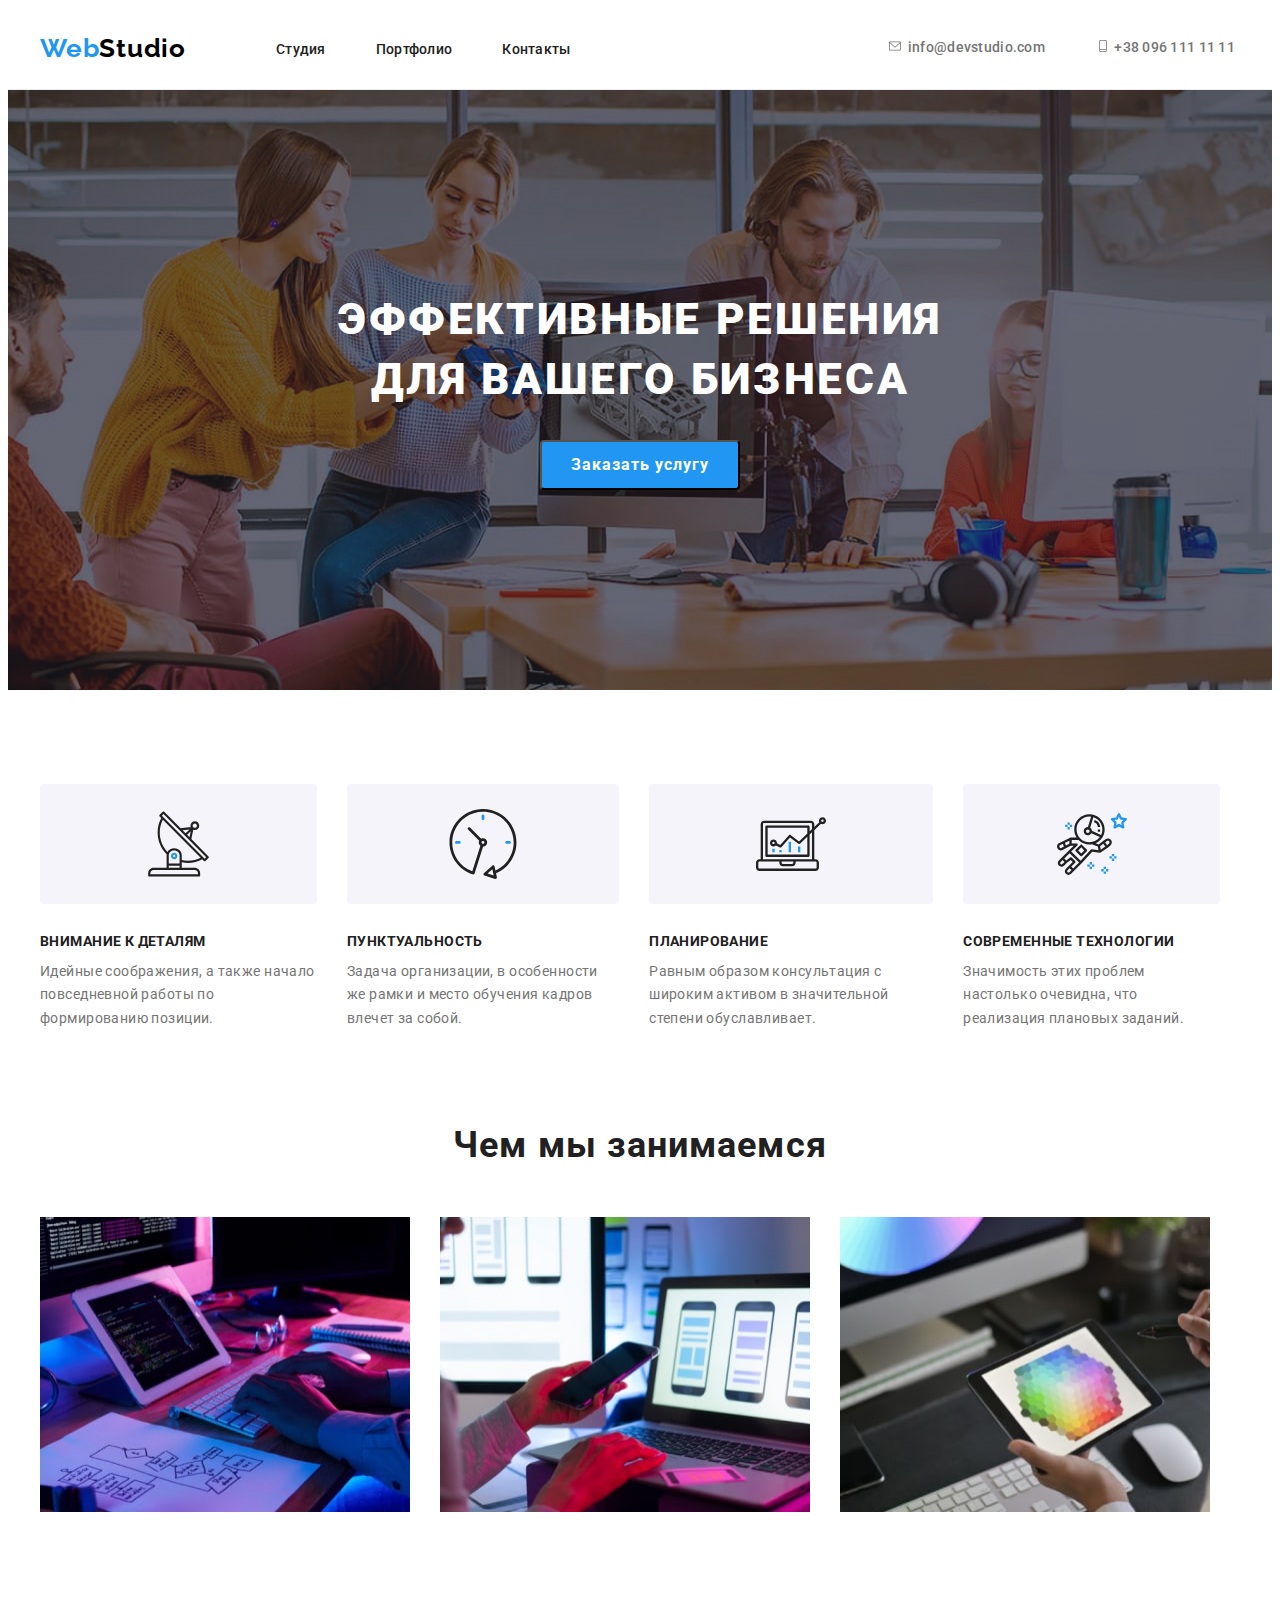
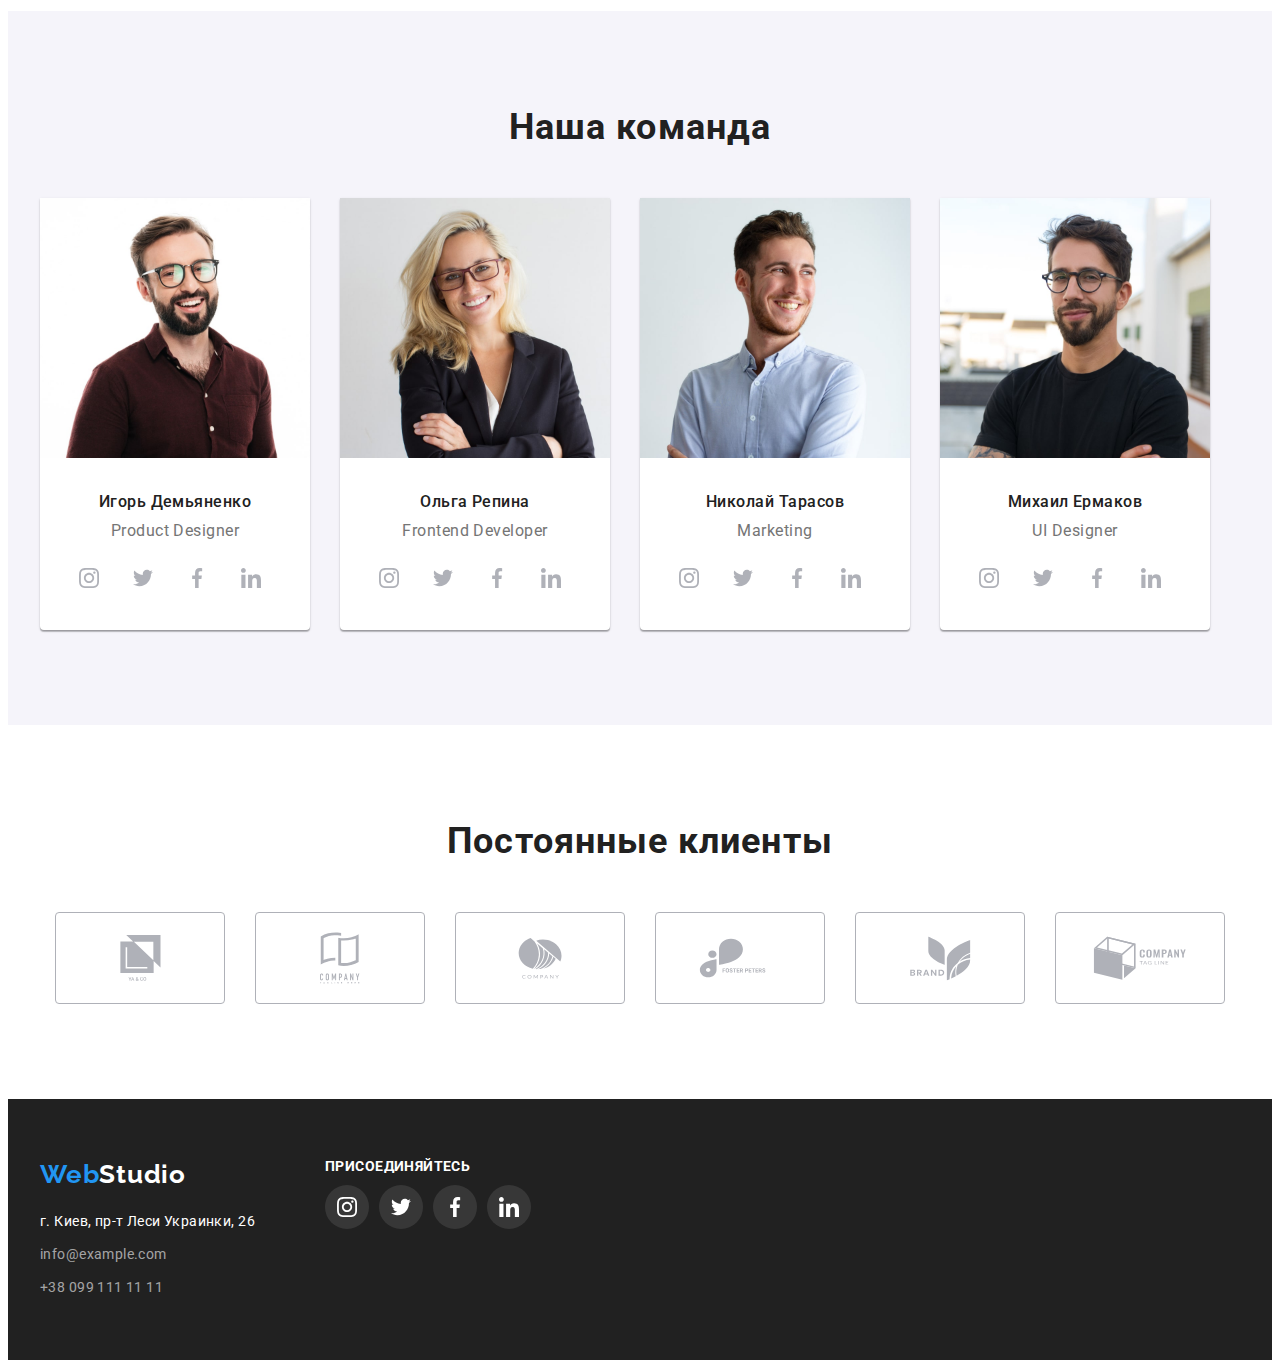
<file: index.html>
<!DOCTYPE html>
<html lang="ru">
  <head>
    <meta charset="UTF-8" />
    <meta http-equiv="X-UA-Compatible" content="IE=edge" />
    <meta name="viewport" content="width=device-width, initial-scale=1.0" />
    <link rel="preconnect" href="https://fonts.googleapis.com" />
    <link rel="preconnect" href="https://fonts.gstatic.com" crossorigin />
    <link
      href="https://fonts.googleapis.com/css2?family=Raleway:wght@700&family=Roboto:wght@400;500;700;900&display=swap"
      rel="stylesheet"
    />
    <title>WebStudio</title>
    <link
      rel="stylesheet"
      href="https://cdnjs.cloudflare.com/ajax/libs/modern-normalize/1.1.0/modern-normalize.min.css"
      integrity="sha512-wpPYUAdjBVSE4KJnH1VR1HeZfpl1ub8YT/NKx4PuQ5NmX2tKuGu6U/JRp5y+Y8XG2tV+wKQpNHVUX03MfMFn9Q=="
      crossorigin="anonymous"
      referrerpolicy="no-referrer"
    />
    <link rel="stylesheet" href="./css/styles.css" />
  </head>
  <body>
    <!-- HEADER  -->
    <header class="header">
      <div class="container nav-head">
        <nav class="header-nav">
          <a href="" class="header-logo link">
            Web<span class="logo">Studio</span></a
          >
          <ul class="header-list list">
            <li class="header-item">
              <a href="./index.html" class="header-link link">Студия</a>
            </li>
            <li class="header-item">
              <a href="./portfolio.html" class="header-link link">Портфолио</a>
            </li>
            <li class="header-item">
              <a href="" class="header-link link">Контакты</a>
            </li>
          </ul>
        </nav>
        <ul class="header-contact list">
          <li>
            <a href="mailto:info@devstudio.com" class="header-mail link">
              <span class="header-contact-mail">
                <svg class=" " width="16" height="12">
                  <use href="./images/symbol-defs.svg#icon-meil"></use>
                </svg>
              </span>
              info@devstudio.com</a
            >
          </li>
          <li>
            <a href="tel:+380961111111" class="header-tel link"
              >
              <span class="header-contact-tel">
                <svg class=" " width="16" height="12">
                  <use href="./images/symbol-defs.svg#icon-tel"></use>
                </svg>
                +38 096 111 11 11</a
            >
          </li>
        </ul>
      </div>
    </header>
    <main>
      <!-- HERO -->
      <section class="hero">
        <div class="container">
          <h1 class="hero-title">Эффективные решения для вашего бизнеса</h1>
          <button type="button" class="hero-btn">Заказать услугу</button>
        </div>
      </section>
      <!-- SPECIFICATION -->
      <section class="specification">
        <div class="container">
          <ul class="specification-list list">
            <li class="specification-item">
              <div class="specification-item-icon">
                <svg class="specif-item-icon" width="65" height="70">
                  <use href="./images/symbol-defs.svg#icon-antenna"></use>
                </svg>
              </div>
              <h3 class="specification-title">Внимание к деталям</h3>
              <p class="specification-text">
                Идейные соображения, а также начало повседневной работы по
                формированию позиции.
              </p>
            </li>
            <li class="specification-item">
              <div class="specification-item-icon">
                <svg class="specif-item-icon" width="70" height="70">
                  <use href="./images/symbol-defs.svg#icon-clock"></use>
                </svg>
              </div>
              <h3 class="specification-title">Пунктуальность</h3>
              <p class="specification-text">
                Задача организации, в особенности же рамки и место обучения
                кадров влечет за собой.
              </p>
            </li>
            <li class="specification-item">
              <div class="specification-item-icon">
                <svg class="specif-item-icon" width="70" height="70">
                  <use href="./images/symbol-defs.svg#icon-diagram"></use>
                </svg>
              </div>
              <h3 class="specification-title">Планирование</h3>
              <p class="specification-text">
                Равным образом консультация с широким активом в значительной
                степени обуславливает.
              </p>
            </li>
            <li class="specification-item">
              <div class="specification-item-icon">
                <svg class="specif-item-icon" width="70" height="70">
                  <use href="./images/symbol-defs.svg#icon-astronaut"></use>
                </svg>
              </div>
              <h3 class="specification-title">Современные технологии</h3>
              <p class="specification-text">
                Значимость этих проблем настолько очевидна, что реализация
                плановых заданий.
              </p>
            </li>
          </ul>
        </div>
      </section>
      <!-- PROGEKT -->
      <section class="progekt">
        <div class="container">
          <h2 class="progekt-title">Чем мы занимаемся</h2>
          <ul class="title-list list">
            <li class="progekt-item">
              <img
                src="./images/box1.jpg"
                alt="Верстка кода на планшете"
                width="370"
                height="295"
              />
            </li>
            <li class="progekt-item">
              <img
                src="./images/box2.jpg"
                alt="Смартфон и ноутбук"
                width="370"
                height="295"
              />
            </li>
            <li class="progekt-item">
              <img
                src="./images/box3.jpg"
                alt="Палитра цветов на планшете"
                width="370"
                height="295"
              />
            </li>
          </ul>
        </div>
      </section>
      <!-- TEAM -->
      <section class="team">
        <div class="container">
          <h2 class="team-title">Наша команда</h2>
          <ul class="team-list list">
            <li class="team-item team-card">
              <img
                src="./images/photo1.jpg"
                alt="Фото Игорь Демьяненко"
                width="270"
                height="260"
              />
              <div class="team-group">
                <h3 class="team-name">Игорь Демьяненко</h3>
                <p lang="en" class="team-text">Product Designer</p>
                <ul class="team-soc-list list">
                  <li class="team-soc-item">
                    <a href="" class="team-soc-link link">
                      <svg class="team-soc-icon" width="20" height="20">
                        <use
                          href="./images/symbol-defs.svg#icon-instagram"
                        ></use>
                      </svg>
                    </a>
                  </li>
                  <li class="team-soc-item">
                    <a href="" class="team-soc-link link"
                      ><svg class="team-soc-icon" width="20" height="20">
                        <use href="./images/symbol-defs.svg#icon-twitter"></use>
                      </svg>
                    </a>
                  </li>
                  <li class="team-soc-item">
                    <a href="" class="team-soc-link link"
                      ><svg class="team-soc-icon" width="20" height="20">
                        <use
                          href="./images/symbol-defs.svg#icon-facebook"
                        ></use>
                      </svg>
                    </a>
                  </li>
                  <li class="team-soc-item">
                    <a href="" class="team-soc-link link"
                      ><svg class="team-soc-icon" width="20" height="20">
                        <use
                          href="./images/symbol-defs.svg#icon-linkedin"
                        ></use>
                      </svg>
                    </a>
                  </li>
                </ul>
              </div>
            </li>
            <li class="team-item team-card">
              <img
                src="./images/photo2.jpg"
                alt="Фото Ольга Репина"
                width="270"
                height="260"
              />
              <div class="team-group">
                <h3 class="team-name">Ольга Репина</h3>
                <p lang="en" class="team-text">Frontend Developer</p>
                <ul class="team-soc-list list">
                  <li class="team-soc-item">
                    <a href="" class="team-soc-link link">
                      <svg class="team-soc-icon" width="20" height="20">
                        <use
                          href="./images/symbol-defs.svg#icon-instagram"
                        ></use>
                      </svg>
                    </a>
                  </li>
                  <li class="team-soc-item">
                    <a href="" class="team-soc-link link"
                      ><svg class="team-soc-icon" width="20" height="20">
                        <use href="./images/symbol-defs.svg#icon-twitter"></use>
                      </svg>
                    </a>
                  </li>
                  <li class="team-soc-item">
                    <a href="" class="team-soc-link link"
                      ><svg class="team-soc-icon" width="20" height="20">
                        <use
                          href="./images/symbol-defs.svg#icon-facebook"
                        ></use>
                      </svg>
                    </a>
                  </li>
                  <li class="team-soc-item">
                    <a href="" class="team-soc-link link"
                      ><svg class="team-soc-icon" width="20" height="20">
                        <use
                          href="./images/symbol-defs.svg#icon-linkedin"
                        ></use>
                      </svg>
                    </a>
                  </li>
                </ul>
              </div>
            </li>
            <li class="team-item team-card">
              <img
                src="./images/photo3.jpg"
                alt="Фото Николай Тарасов"
                width="270"
                height="260"
              />
              <div class="team-group">
                <h3 class="team-name">Николай Тарасов</h3>
                <p lang="en" class="team-text">Marketing</p>
                <ul class="team-soc-list list">
                  <li class="team-soc-item">
                    <a href="" class="team-soc-link link">
                      <svg class="team-soc-icon" width="20" height="20">
                        <use
                          href="./images/symbol-defs.svg#icon-instagram"
                        ></use>
                      </svg>
                    </a>
                  </li>
                  <li class="team-soc-item">
                    <a href="" class="team-soc-link link"
                      ><svg class="team-soc-icon" width="20" height="20">
                        <use href="./images/symbol-defs.svg#icon-twitter"></use>
                      </svg>
                    </a>
                  </li>
                  <li class="team-soc-item">
                    <a href="" class="team-soc-link link"
                      ><svg class="team-soc-icon" width="20" height="20">
                        <use
                          href="./images/symbol-defs.svg#icon-facebook"
                        ></use>
                      </svg>
                    </a>
                  </li>
                  <li class="team-soc-item">
                    <a href="" class="team-soc-link link"
                      ><svg class="team-soc-icon" width="20" height="20">
                        <use
                          href="./images/symbol-defs.svg#icon-linkedin"
                        ></use>
                      </svg>
                    </a>
                  </li>
                </ul>
              </div>
            </li>
            <li class="team-item team-card">
              <img
                src="./images/photo4.jpg"
                alt="Фото Михаил Ермаков"
                width="270"
                height="260"
              />
              <div class="team-group">
                <h3 class="team-name">Михаил Ермаков</h3>
                <p lang="en" class="team-text">UI Designer</p>
                <ul class="team-soc-list list">
                  <li class="team-soc-item">
                    <a href="" class="team-soc-link link">
                      <svg class="team-soc-icon" width="20" height="20">
                        <use
                          href="./images/symbol-defs.svg#icon-instagram"
                        ></use>
                      </svg>
                    </a>
                  </li>
                  <li class="team-soc-item">
                    <a href="" class="team-soc-link link"
                      ><svg class="team-soc-icon" width="20" height="20">
                        <use href="./images/symbol-defs.svg#icon-twitter"></use>
                      </svg>
                    </a>
                  </li>
                  <li class="team-soc-item">
                    <a href="" class="team-soc-link link"
                      ><svg class="team-soc-icon" width="20" height="20">
                        <use
                          href="./images/symbol-defs.svg#icon-facebook"
                        ></use>
                      </svg>
                    </a>
                  </li>
                  <li class="team-soc-item">
                    <a href="" class="team-soc-link link"
                      ><svg class="team-soc-icon" width="20" height="20">
                        <use
                          href="./images/symbol-defs.svg#icon-linkedin"
                        ></use>
                      </svg>
                    </a>
                  </li>
                </ul>
              </div>
            </li>
          </ul>
        </div>
      </section>
      <!-- CLIENTS -->
      <section class="clients">
        <div class="container">
          <h2 class="clients-title">Постоянные клиенты</h2>
          <ul class="clients-list list">
            <li class="clients-item">
              <a href="" class="clients-link link">
                <svg class="clients-soc-icon" width="41" height="46">
                  <use href="./images/symbol-defs.svg#icon-logol"></use>
                </svg>
              </a>
            </li>
            <li class="clients-item">
              <a href="" class="clients-link link"
                ><svg class="clients-soc-icon" width="40" height="52">
                  <use href="./images/symbol-defs.svg#icon-logoll"></use>
                </svg>
              </a>
            </li>
            <li class="clients-item">
              <a href="" class="clients-link link"
                ><svg class="clients-soc-icon" width="44" height="42">
                  <use href="./images/symbol-defs.svg#icon-logolll"></use>
                </svg>
              </a>
            </li>
            <li class="clients-item">
              <a href="" class="clients-link link"
                ><svg class="clients-soc-icon" width="85" height="40">
                  <use href="./images/symbol-defs.svg#icon-logolV"></use>
                </svg>
              </a>
            </li>
            <li class="clients-item">
              <a href="" class="clients-link link"
                ><svg class="clients-soc-icon" width="63" height="45">
                  <use href="./images/symbol-defs.svg#icon-logoV"></use>
                </svg>
              </a>
            </li>
            <li class="clients-item">
              <a href="" class="clients-link link"
                ><svg class="clients-soc-icon" width="94" height="44">
                  <use href="./images/symbol-defs.svg#icon-logoVl"></use>
                </svg>
              </a>
            </li>
          </ul>
        </div>
      </section>
    </main>
    <!-- FOOTER -->
    <footer class="footer">
      <div class="container footer-cont">
        <div class="footer-contacts-logo">
          <a href="" class="footer-logo link">
            Web<span class="logo-footer">Studio</span>
          </a>
          <address class="footer-address link">
            <div class="footer-contacts">
              г. Киев, пр-т Леси Украинки, 26
              <a href="info@example.com" class="footer-mail link"
                >info@example.com</a
              >
              <a href="+380991111111" class="footer-tel link"
                >+38 099 111 11 11</a
              >
            </div>
          </address>
        </div>
        <div class="footer-soc">
          <p class="footer-soc-text">присоединяйтесь</p>
          <ul class="footer-soc-list list">
            <li class="footer-soc-item">
              <a href="" class="footer-soc-link link">
                <svg class="footer-soc-icon" width="20" height="20">
                  <use href="./images/symbol-defs.svg#icon-instagram"></use>
                </svg>
              </a>
            </li>
            <li class="footer-soc-item">
              <a href="" class="footer-soc-link link"
                ><svg class="footer-soc-icon" width="20" height="20">
                  <use href="./images/symbol-defs.svg#icon-twitter"></use>
                </svg>
              </a>
            </li>
            <li class="footer-soc-item">
              <a href="" class="footer-soc-link link"
                ><svg class="footer-soc-icon" width="20" height="20">
                  <use href="./images/symbol-defs.svg#icon-facebook"></use>
                </svg>
              </a>
            </li>
            <li class="footer-soc-item">
              <a href="" class="footer-soc-link link"
                ><svg class="footer-soc-icon" width="20" height="20">
                  <use href="./images/symbol-defs.svg#icon-linkedin"></use>
                </svg>
              </a>
            </li>
          </ul>
        </div>
      </div>
    </footer>
  </body>
</html>
</file>
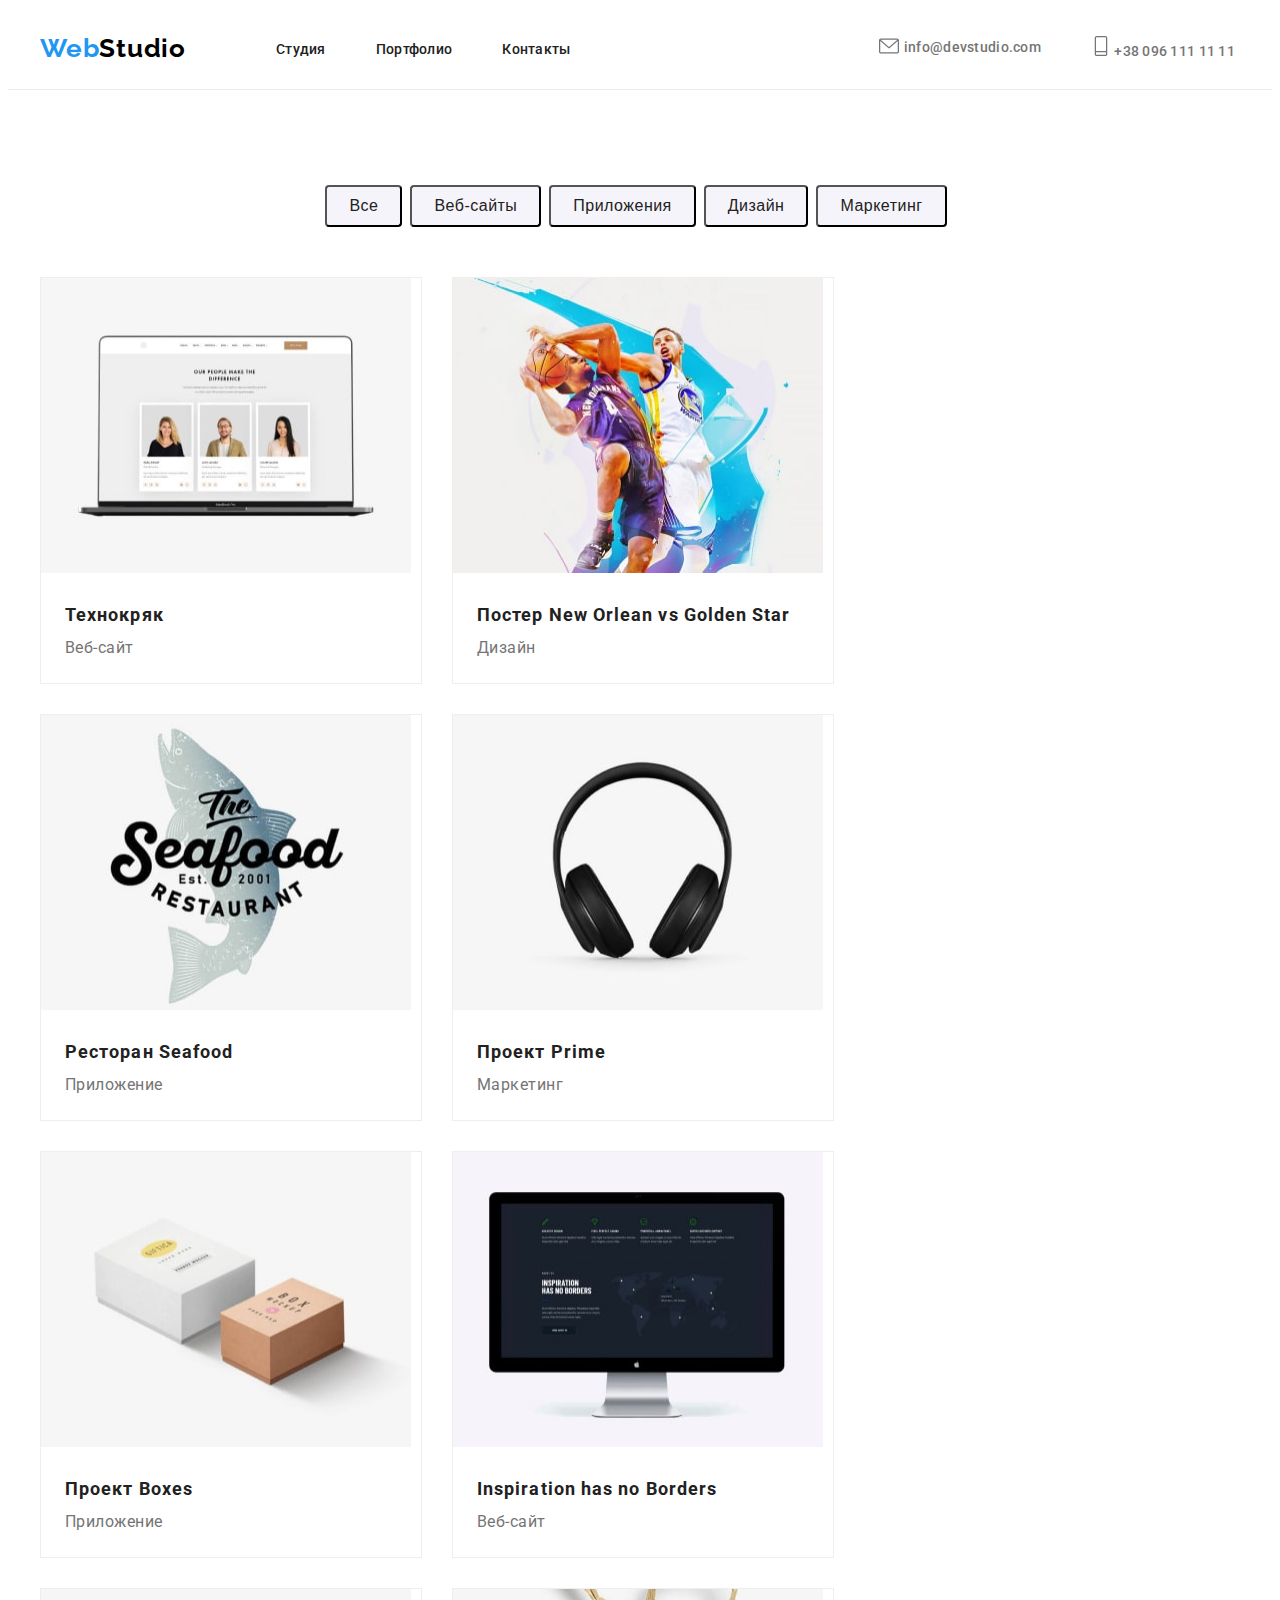
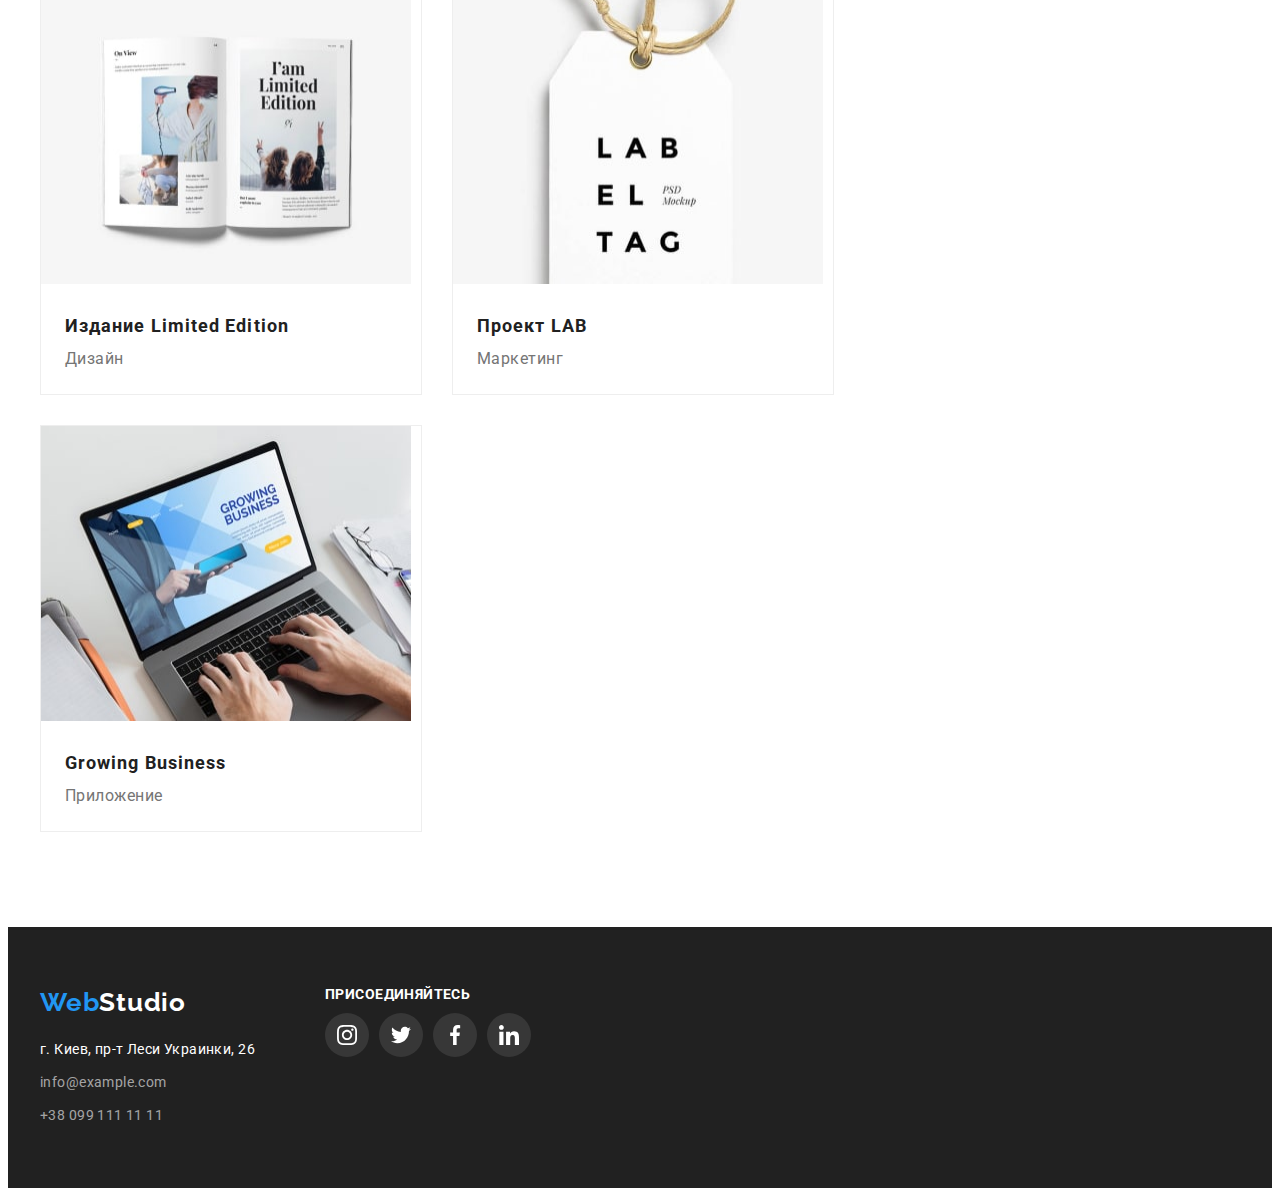
<file: portfolio.html>
<!DOCTYPE html>
<html lang="ru">
  <head>
    <meta charset="UTF-8" />
    <meta http-equiv="X-UA-Compatible" content="IE=edge" />
    <meta name="viewport" content="width=device-width, initial-scale=1.0" />
    <link rel="preconnect" href="https://fonts.googleapis.com" />
    <link rel="preconnect" href="https://fonts.gstatic.com" crossorigin />
    <link
      href="https://fonts.googleapis.com/css2?family=Raleway:wght@700&family=Roboto:wght@400;500;700;900&display=swap"
      rel="stylesheet"
    />
    <title>WebStudio</title>
    <link
      rel="stylesheet"
      href="https://cdnjs.cloudflare.com/ajax/libs/modern-normalize/1.1.0/modern-normalize.min.css"
      integrity="sha512-wpPYUAdjBVSE4KJnH1VR1HeZfpl1ub8YT/NKx4PuQ5NmX2tKuGu6U/JRp5y+Y8XG2tV+wKQpNHVUX03MfMFn9Q=="
      crossorigin="anonymous"
      referrerpolicy="no-referrer"
    />
    <link rel="stylesheet" href="./css/styles.css" />
  </head>
  <body>
    <!-- HEADER  -->
     <header class="header">
      <div class="container nav-head">
        <nav class="header-nav">
          <a href="" class="header-logo link">
            Web<span class="logo">Studio</span></a
          >
          <ul class="header-list list">
            <li class="header-item">
              <a href="./index.html" class="header-link link">Студия</a>
            </li>
            <li class="header-item">
              <a href="./portfolio.html" class="header-link link">Портфолио</a>
            </li>
            <li class="header-item">
              <a href="" class="header-link link">Контакты</a>
            </li>
          </ul>
        </nav>
        <ul class="header-contact list">
          <li>
            <a href="" class="header-mail link">
              <span class="header-contact-mail">
                <svg class=" " width="20" height="20">
                  <use href="./images/symbol-defs.svg#icon-meil"></use>
                </svg>
              </span>
              info@devstudio.com</a
            >
          </li>
          <li>
            <a href="" class="header-tel link"
              >
              <span class="header-contact-tel">
                <svg class=" " width="20" height="20">
                  <use href="./images/symbol-defs.svg#icon-tel"></use>
                </svg>
                +38 096 111 11 11</a
            >
          </li>
        </ul>
      </div>
    </header>
    <!-- PORTFOLIO -->
    <main>
      <!-- FILTERS -->
      <section class="filters">
        <div class="container">
          <ul class="filters-list list">
            <li class="filt-btn-list">
              <button type="button" class="filters-btn">Все</button>
            </li>
            <li class="filt-btn-list">
              <button type="button" class="filters-btn">Веб-сайты</button>
            </li>
            <li class="filt-btn-list">
              <button type="button" class="filters-btn">Приложения</button>
            </li>
            <li class="filt-btn-list">
              <button type="button" class="filters-btn">Дизайн</button>
            </li>
            <li class="filt-btn-list">
              <button type="button" class="filters-btn">Маркетинг</button>
            </li>
          </ul>
          <!-- WORKS -->
          <ul class="works-list list">
            <li class="works-item">
              <img
                src="./images/project1.jpg"
                alt="Ноутбук с сайтом"
                width="370"
                height="295"
              />
              <div class="work-card">
                <h3 class="works-title">Технокряк</h3>
                <p class="works-text">Веб-сайт</p>
              </div>
            </li>
            <li class="works-item">
              <img
                src="./images/project2.jpg"
                alt="Постер с двумя баскетболистами"
                width="370"
                height="295"
              />
              <div class="work-card">
                <h3 class="works-title">Постер New Orlean vs Golden Star</h3>
                <p class="works-text">Дизайн</p>
              </div>
            </li>
            <li class="works-item">
              <img
                src="./images/project3.jpg"
                alt="Эмблема с рыбой"
                width="370"
                height="295"
              />
              <div class="work-card">
                <h3 class="works-title">Ресторан Seafood</h3>
                <p class="works-text">Приложение</p>
              </div>
            </li>
            <li class="works-item">
              <img
                src="./images/project4.jpg"
                alt="Наушники"
                width="370"
                height="295"
              />
              <div class="work-card">
                <h3 class="works-title">Проект Prime</h3>
                <p class="works-text">Маркетинг</p>
              </div>
            </li>
            <li class="works-item">
              <img
                src="./images/project5.jpg"
                alt="Две коробки"
                width="370"
                height="295"
              />
              <div class="work-card">
                <h3 class="works-title">Проект Boxes</h3>
                <p class="works-text">Приложение</p>
              </div>
            </li>
            <li class="works-item">
              <img
                src="./images/project6.jpg"
                alt="Черный монитор"
                width="370"
                height="295"
              />
              <div class="work-card">
                <h3 class="works-title">Inspiration has no Borders</h3>
                <p class="works-text">Веб-сайт</p>
              </div>
            </li>
            <li class="works-item">
              <img
                src="./images/project7.jpg"
                alt="Открытая книга"
                width="370"
                height="295"
              />
              <div class="work-card">
                <h3 class="works-title">Издание Limited Edition</h3>
                <p class="works-text">Дизайн</p>
              </div>
            </li>
            <li class="works-item">
              <img
                src="./images/project8.jpg"
                alt="Белая лейба"
                width="370"
                height="295"
              />
              <div class="work-card">
                <h3 class="works-title">Проект LAB</h3>
                <p class="works-text">Маркетинг</p>
              </div>
            </li>
            <li class="works-item">
              <img
                src="./images/project9.jpg"
                alt="Ноутбук и две руки"
                width="370"
                height="295"
              />
              <div class="work-card">
                <h3 class="works-title">Growing Business</h3>
                <p class="works-text">Приложение</p>
              </div>
            </li>
          </ul>
        </div>
      </section>
    </main>
    <!-- FOOTER -->
    <footer class="footer">
      <div class="container footer-cont">
        <div class="footer-contacts-logo">
          <a href="" class="footer-logo link">
            Web<span class="logo-footer">Studio</span>
          </a>
          <address class="footer-address link">
            <div class="footer-contacts">
              г. Киев, пр-т Леси Украинки, 26
              <a href="info@example.com" class="footer-mail link"
                >info@example.com</a
              >
              <a href="+380991111111" class="footer-tel link"
                >+38 099 111 11 11</a
              >
            </div>
          </address>
        </div>
        <div class="footer-soc">
          <p class="footer-soc-text">присоединяйтесь</p>
          <ul class="footer-soc-list list">
            <li class="footer-soc-item">
              <a href="" class="footer-soc-link link">
                <svg class="footer-soc-icon" width="20" height="20">
                  <use href="./images/symbol-defs.svg#icon-instagram"></use>
                </svg>
              </a>
            </li>
            <li class="footer-soc-item">
              <a href="" class="footer-soc-link link"
                ><svg class="footer-soc-icon" width="20" height="20">
                  <use href="./images/symbol-defs.svg#icon-twitter"></use>
                </svg>
              </a>
            </li>
            <li class="footer-soc-item">
              <a href="" class="footer-soc-link link"
                ><svg class="footer-soc-icon" width="20" height="20">
                  <use href="./images/symbol-defs.svg#icon-facebook"></use>
                </svg>
              </a>
            </li>
            <li class="footer-soc-item">
              <a href="" class="footer-soc-link link"
                ><svg class="footer-soc-icon" width="20" height="20">
                  <use href="./images/symbol-defs.svg#icon-linkedin"></use>
                </svg>
              </a>
            </li>
          </ul>
        </div>
      </div>
    </footer>
  </body>
</html>
</file>
<file: css/styles.css>
:root {
  /* --btn-color: #212121; */
  --title-color: #212121;
  --text-color: #757575;
  --accent-color: #2196f3;
}

p,
h1,
h2,
h3,
h4,
h5 {
  margin: 0;
}

ul,
ol {
  margin: 0;
  padding-left: 0;
}

button {
  cursor: pointer;
}

body {
  font-family: "Roboto", sans-serif;
  color: #212121;
}

.container {
  width: 1200px;
  margin: 0 auto;
  padding-left: 15px;
  padding-right: 15px;
  /* outline: 2px solid red; */
}

.list {
  list-style: none;
}

.link {
  text-decoration: none;
  font-style: normal;
}

/* =============HEADER================*/

.header {
  display: block;
  /* border: 1px solid #ececec; */
  padding-top: 25px;
  padding-bottom: 25px;
  border-bottom-width: 1px;
  border-bottom-style: solid;
  border-bottom-color: #ececec;
}

.nav-head {
  display: flex;
  align-items: center;
}

.header-nav {
  display: flex;
  align-items: center;
  /* margin-top: 25px;
  margin-bottom: 25px; */
}

.header-logo {
  font-family: "Raleway", sans-serif;
  font-weight: 700;
  font-size: 26px;
  line-height: 1.19;
  letter-spacing: 0.03em;
  color: var(--accent-color);
}

.logo {
  color: #000000;
}

.header-list {
  display: flex;
  margin-left: 90px;
}

.header-item {
  margin-right: 50px;
  /* background-color: tomato; */
}

.header-list .header-item:last-child {
  margin-right: 0;
}

.header-contact {
  display: flex;
  margin-left: auto;
  /* margin-right: auto; */
}

.header-link {
  font-weight: 500;
  font-size: 14px;
  line-height: 1.14;
  letter-spacing: 0.02em;
  color: var(--btn-color);
}

.header-link:hover,
.header-link:focus {
  color: var(--accent-color);
}

.header-mail {
  font-weight: 500;
  font-size: 14px;
  line-height: 1.14;
  letter-spacing: 0.02em;
  color: var(--text-color);
  margin-right: 50px;
  display: flex;
  align-items: center;
  background-repeat: no-repeat;
}

.header-mail:hover,
.header-mail:focus {
  color: var(--accent-color);
}

.header-tel {
  font-weight: 500;
  font-size: 14px;
  line-height: 1.14;
  letter-spacing: 0.02em;
  color: var(--text-color);
  margin-right: 0;
  display: flex;
  align-items: center;
  background-repeat: no-repeat;
}

.header-contact-mail,
.header-contact-tel {
  margin-right: 5px;
  fill: currentColor;
}

.header-tel:hover,
.header-tel:focus {
  color: var(--accent-color);
}

/* =============HERO================*/

.hero {
  background-color: #212121;
  background-image: linear-gradient(
      rgba(47, 48, 58, 0.4),
      rgba(47, 48, 58, 0.4)
    ),
    url(../images/hero.jpg);
  background-repeat: no-repeat;
  background-position: center;
  background-size: cover;
  padding-top: 200px;
  padding-bottom: 200px;

  max-width: 1600;
  margin: 0 auto;

  text-align: center;
  width: 100%;
  text-align: center;
}

.hero-title {
  margin-bottom: 30px;
  font-weight: 900;
  font-size: 44px;
  line-height: 1.36;
  text-align: center;
  letter-spacing: 0.06em;
  text-transform: uppercase;
  color: #ffffff;
  width: 626px;
  margin: auto;
}

.hero-btn {
  width: 200px;
  height: 50px;
  left: 700px;
  top: 430px;

  font-family: inherit;
  font-weight: 700;
  font-size: 16px;
  line-height: 1.88;
  letter-spacing: 0.06em;
  color: #ffffff;
  background-color: var(--accent-color);
  cursor: pointer;
  border-radius: 4px;
  margin-top: 30px;
}

/* =============SPECIFICATION================*/

.specification {
  padding-top: 94px;
  padding-bottom: 94px;
}

.specification-list {
  display: flex;
  align-items: center;
  justify-content: center;
}

.specification-list,
.specification-item:last-child {
  margin-right: 10px;
}

.specification-item {
  margin-right: 30px;
}

/* .specification-item::before {
  display: block;
  content: "";
  height: 120px;
  outline: 2px solid red;
  background-image: url(../images/antenna.svg);
  background-size: contain;
  background-repeat: no-repeat;
  background-position: center;
  background-color: #f5f4fa;
} */

.specification-item-icon {
  /* outline: 2px solid red; */
  display: flex;
  align-items: center;
  justify-content: center;
  width: 100%;
  height: 120px;
  background: #f5f4fa;
  border-radius: 4px;
}

.specif-item-icon {
}

.specification-title {
  margin-top: 30px;
  margin-bottom: 10px;
  font-weight: 700;
  font-size: 14px;
  line-height: 1.14;
  letter-spacing: 0.03em;
  text-transform: uppercase;
  color: var(--title-color);
}

.specification-text {
  font-weight: 400;
  font-size: 14px;
  line-height: 1.71;
  letter-spacing: 0.03em;
  color: var(--text-color);
}

/* =============PROGEKT================*/

.progekt {
  padding-bottom: 95px;
}

.title-list {
  display: flex;
}
.progekt-item {
  margin-right: 30px;
}
.title-list .progekt-item:last-child {
  margin-right: 0;
}

.progekt-title {
  /* padding-bottom: 50px; */
  margin-bottom: 50px;
  font-weight: 700;
  font-size: 36px;
  line-height: 1.16;
  text-align: center;
  letter-spacing: 0.03em;
  color: var(--title-color);
}

/* =============TEAM================*/

.team {
  /* margin-top: 95px;
  margin-bottom: 95px; */
  padding-top: 95px;
  padding-bottom: 95px;
  background: #f5f4fa;
}

.team-list {
  display: flex;
}

.team-item {
  margin-right: 30px;
}

.team-list .team-item:last-child {
  margin-right: 0;
}
.team-card {
  width: 270px;
  background: #ffffff;
  box-shadow: 0px 1px 3px rgba(0, 0, 0, 0.12), 0px 1px 1px rgba(0, 0, 0, 0.14),
    0px 2px 1px rgba(0, 0, 0, 0.2);
  border-radius: 0px 0px 4px 4px;
}
.team-title {
  margin-bottom: 50px;
  font-weight: 700;
  font-size: 36px;
  line-height: 42px;
  text-align: center;
  letter-spacing: 0.03em;
  color: var(--title-color);
}
.team-group {
  padding-top: 30px;
  padding-bottom: 30px;
}
.team-name {
  padding-bottom: 10px;
  font-weight: 500;
  font-size: 16px;
  line-height: 1.19;
  text-align: center;
  letter-spacing: 0.03em;
  color: var(--title-color);
}
.team-text {
  /* padding-bottom: 30px; */
  font-weight: 400;
  font-size: 16px;
  line-height: 1.19;
  text-align: center;
  letter-spacing: 0.03em;
  color: var(--text-color);
  margin-bottom: 16px;
}

.team-soc-list {
  display: flex;
  justify-content: center;
}

.team-soc-item {
  width: 44px;
  height: 44px;
  margin-right: 10px;
}

.team-soc-item :last-child {
  margin-right: 0;
}

.team-soc-link {
  width: 100%;
  height: 100%;
  /* background-color: tomato; */
  border-radius: 50%;
  display: flex;
  align-items: center;
  justify-content: center;
  fill: #afb1b8;
}

.team-soc-link:hover,
.team-soc-link:focus {
  background-color: var(--accent-color);
  fill: #ffffff;
}

/* =============CLIENTS============= */
.clients {
  padding-top: 95px;
  padding-bottom: 95px;
}

.clients-title {
  padding-bottom: 50px;
  font-weight: 700;
  font-size: 36px;
  line-height: 42px;
  text-align: center;
  letter-spacing: 0.03em;
  color: #212121;
}
.clients-list {
  display: flex;
  background-repeat: no-repeat;
}

.clients-item {
  margin: 0 auto;
}

.clients-link {
  box-sizing: border-box;
  width: 170px;
  height: 92px;
  border: 1px solid #afb1b8;
  border-radius: 4px;
  display: flex;
  align-items: center;
  justify-content: center;
  margin: 0 auto;
  color: #afb1b8;
}

.clients-soc-icon {
  fill: #afb1b8;
}

.clients-link:hover,
.clients-link:focus {
  border: 1px solid var(--accent-color);
}

.clients-soc-icon:hover,
.clients-soc-icon:focus {
  fill: var(--accent-color);
  /* fill: currentColor; */
}

/* =============FILTERS================*/

.filters {
  /* margin-top: 95px;
  margin-bottom: 95px; */
  padding-top: 95px;
  padding-bottom: 95px;
}

.filters-list {
  display: flex;
  justify-content: center;
  margin-bottom: 50px;
}

.filt-btn-list {
  margin-right: 8px;
}

.filters-btn {
  background: #f5f4fa;
  border-radius: 4px;
  line-height: 26px;
  font-style: normal;
  font-weight: 500;
  font-size: 16px;
  text-align: center;
  letter-spacing: 0.03em;
  color: var(--title-color);
  padding-top: 6px;
  padding-bottom: 6px;
  padding-left: 22px;
  padding-right: 22px;
}

.filters-btn:hover,
.filters-btn:focus {
  color: #ffffff;
  background-color: var(--accent-color);
  cursor: pointer;
}

/* =============WORKS================*/

.works-list {
  display: flex;
  flex-wrap: wrap;
  margin-left: -30px;
  margin-bottom: -30px;
  /* justify-content: space-between; */
}

.work-card {
  padding: 20px 25px 20px 24px;
  /* outline: 2px solid red; */
}

.works-item {
  width: calc(100% / 3 - 30px);
  margin-left: 30px;
  margin-bottom: 30px;
  background: #ffffff;
  border: 1px solid #eeeeee;
}
.works-item:hover,
.works-item:focus {
  border: 1px solid #eeeeee;
  box-shadow: 0px 1px 1px rgba(0, 0, 0, 0.12), 0px 4px 4px rgba(0, 0, 0, 0.06),
    1px 4px 6px rgba(0, 0, 0, 0.16);
}

.works-title {
  font-weight: 700;
  font-size: 18px;
  line-height: 2;
  letter-spacing: 0.06em;
  color: var(--title-color);
}

.works-text {
  font-weight: 400;
  font-size: 16px;
  line-height: 1.88;
  letter-spacing: 0.03em;
  color: var(--text-color);
}

/* =============FOOTER================*/

.footer {
  padding-top: 60px;
  padding-bottom: 60px;
  display: block;
  background-color: #212121;
}
.footer-cont {
  display: flex;
  /* width: 30%; */
  align-items: flex-start;
  /* outline: 2px solid red; */
}
.footer-contacts {
  display: flex;
  flex-direction: column;
  vertical-align: middle;
  margin-top: 20px;
}

.footer-logo {
  font-family: "Raleway";
  font-weight: 700;
  font-size: 26px;
  line-height: 1.19;
  letter-spacing: 0.03em;
  color: #2196f3;
}
.logo-footer {
  color: #ffffff;
}

.footer-address {
  font-weight: 400;
  font-size: 14px;
  line-height: 1.71;
  letter-spacing: 0.03em;
  color: #ffffff;
}
.footer-mail {
  font-size: 14px;
  line-height: 1.71;
  letter-spacing: 0.03em;
  color: rgba(255, 255, 255, 0.6);
  margin-top: 9px;
}
.footer-mail:hover,
.footer-mail:focus {
  color: var(--accent-color);
}
.footer-tel {
  font-size: 14px;
  line-height: 1.71;
  letter-spacing: 0.03em;
  color: rgba(255, 255, 255, 0.6);
  margin-top: 9px;
}
.footer-tel:hover,
.footer-tel:focus {
  color: var(--accent-color);
}

.footer-soc {
  position: static;
  padding-left: 70px;
  width: 206px;
  height: 80px;
}
.footer-soc-text {
  font-weight: 700;
  font-size: 14px;
  line-height: 1.14;
  letter-spacing: 0.03em;
  text-transform: uppercase;
  color: #ffffff;
  padding-bottom: 10px;
}
.footer-soc-list {
  display: flex;
  justify-content: flex-start;
}
.footer-soc-item {
  width: 44px;
  height: 44px;
  margin-right: 10px;
}
.footer-soc-link {
  width: 44px;
  height: 44px;
  border-radius: 50%;
  background-color: rgba(255, 255, 255, 0.1);
  display: flex;
  align-items: center;
  justify-content: center;
  fill: #ffffff;
}
.footer-soc-link:hover,
.footer-soc-link:focus {
  background-color: var(--accent-color);
  fill: #ffffff;
}
</file>
